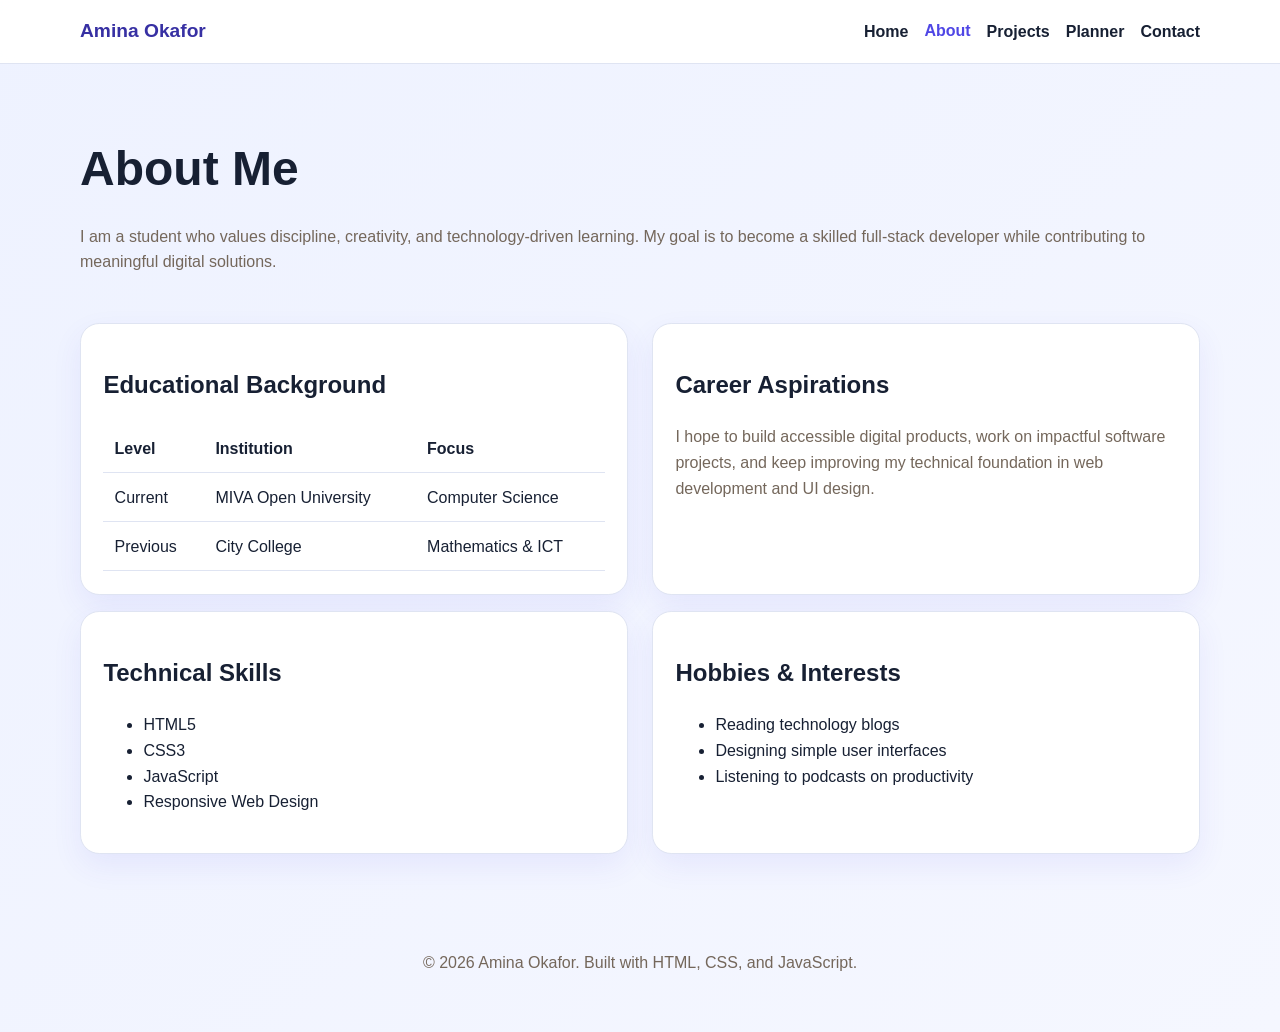
<file: about.html>
<!DOCTYPE html>
<html lang="en">
  <head>
    <meta charset="UTF-8" />
    <meta name="viewport" content="width=device-width, initial-scale=1.0" />
    <title>About Me | Student Portfolio</title>
    <link rel="stylesheet" href="styles.css" />
  </head>
  <body data-page="about">
    <header class="site-header">
      <div class="container nav-wrap">
        <a class="brand" href="index.html">Amina Okafor</a>
        <nav class="main-nav">
          <a href="index.html">Home</a>
          <a href="about.html" class="active">About</a>
          <a href="projects.html">Projects</a>
          <a href="planner.html">Planner</a>
          <a href="contact.html">Contact</a>
        </nav>
      </div>
    </header>

    <main class="container page">
      <section class="section">
        <h1>About Me</h1>
        <p>
          I am a student who values discipline, creativity, and technology-driven learning. My goal is
          to become a skilled full-stack developer while contributing to meaningful digital solutions.
        </p>
      </section>

      <section class="section-grid">
        <article class="card">
          <h2>Educational Background</h2>
          <table>
            <thead>
              <tr>
                <th>Level</th>
                <th>Institution</th>
                <th>Focus</th>
              </tr>
            </thead>
            <tbody>
              <tr>
                <td>Current</td>
                <td>MIVA Open University</td>
                <td>Computer Science</td>
              </tr>
              <tr>
                <td>Previous</td>
                <td>City College</td>
                <td>Mathematics & ICT</td>
              </tr>
            </tbody>
          </table>
        </article>

        <article class="card">
          <h2>Career Aspirations</h2>
          <p>
            I hope to build accessible digital products, work on impactful software projects, and keep
            improving my technical foundation in web development and UI design.
          </p>
        </article>
      </section>

      <section class="section-grid">
        <article class="card">
          <h2>Technical Skills</h2>
          <ul>
            <li>HTML5</li>
            <li>CSS3</li>
            <li>JavaScript</li>
            <li>Responsive Web Design</li>
          </ul>
        </article>

        <article class="card">
          <h2>Hobbies & Interests</h2>
          <ul>
            <li>Reading technology blogs</li>
            <li>Designing simple user interfaces</li>
            <li>Listening to podcasts on productivity</li>
          </ul>
        </article>
      </section>
    </main>

    <footer class="footer">
      <p>© 2026 Amina Okafor. Built with HTML, CSS, and JavaScript.</p>
    </footer>
  </body>
</html>
</file>
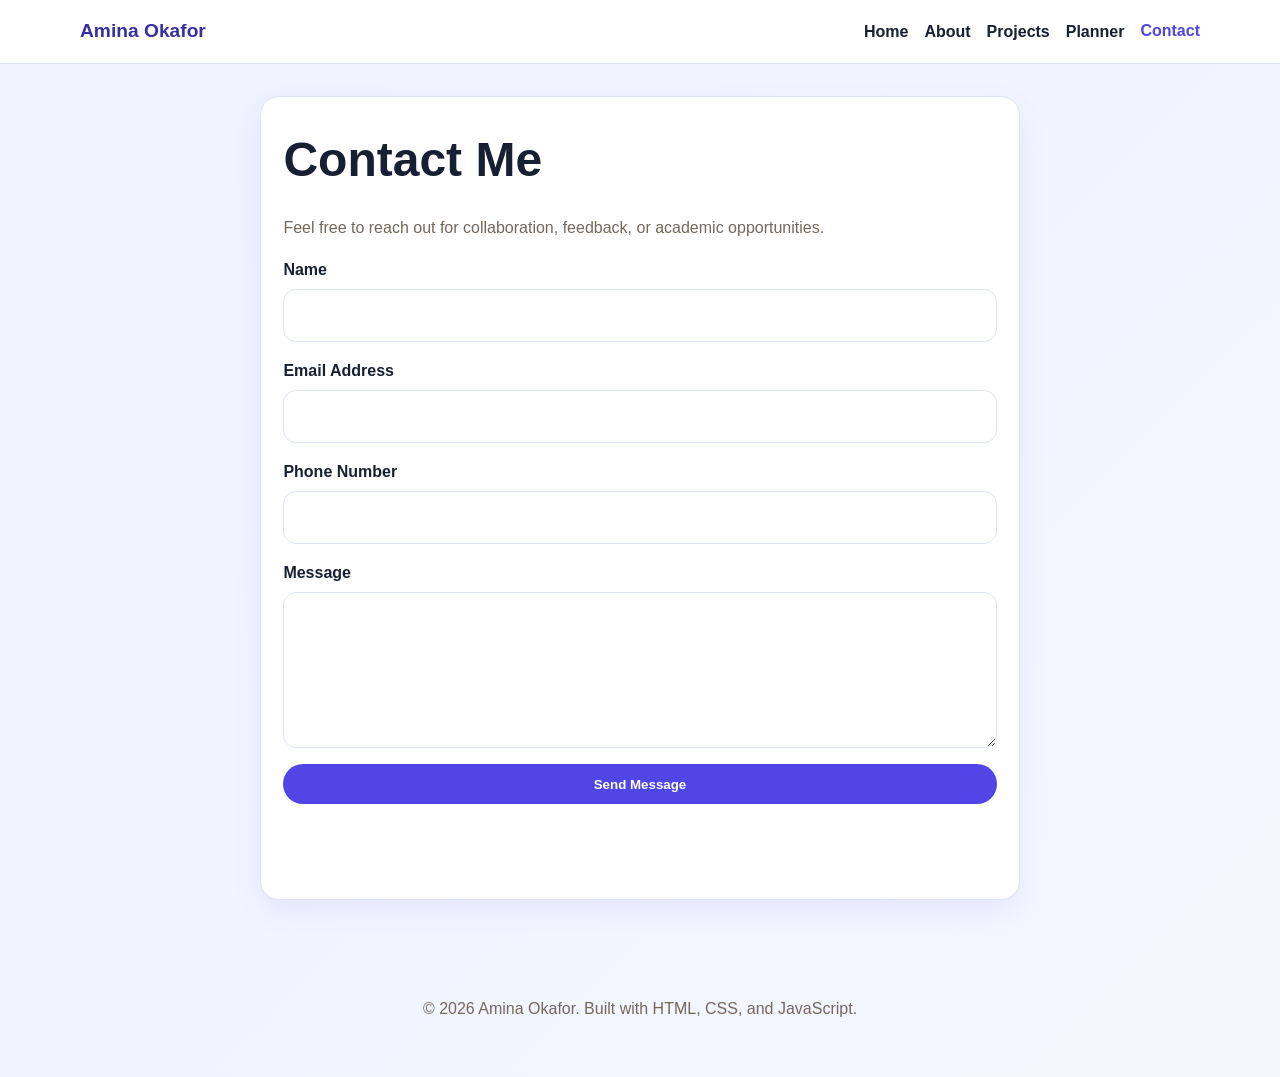
<file: contact.html>
<!DOCTYPE html>
<html lang="en">
  <head>
    <meta charset="UTF-8" />
    <meta name="viewport" content="width=device-width, initial-scale=1.0" />
    <title>Contact | Student Portfolio</title>
    <link rel="stylesheet" href="styles.css" />
  </head>
  <body data-page="contact">
    <header class="site-header">
      <div class="container nav-wrap">
        <a class="brand" href="index.html">Amina Okafor</a>
        <nav class="main-nav">
          <a href="index.html">Home</a>
          <a href="about.html">About</a>
          <a href="projects.html">Projects</a>
          <a href="planner.html">Planner</a>
          <a href="contact.html" class="active">Contact</a>
        </nav>
      </div>
    </header>

    <main class="container page contact-page">
      <section class="card form-card">
        <h1>Contact Me</h1>
        <p>Feel free to reach out for collaboration, feedback, or academic opportunities.</p>

        <form id="contactForm" novalidate>
          <label>
            Name
            <input type="text" id="name" name="name" />
          </label>
          <label>
            Email Address
            <input type="email" id="email" name="email" />
          </label>
          <label>
            Phone Number
            <input type="tel" id="phone" name="phone" />
          </label>
          <label>
            Message
            <textarea id="message" name="message" rows="5"></textarea>
          </label>
          <button type="submit" class="btn">Send Message</button>
          <p id="formMessage" class="form-message" aria-live="polite"></p>
        </form>
      </section>
    </main>

    <footer class="footer">
      <p>© 2026 Amina Okafor. Built with HTML, CSS, and JavaScript.</p>
    </footer>

    <script src="script.js"></script>
  </body>
</html>
</file>
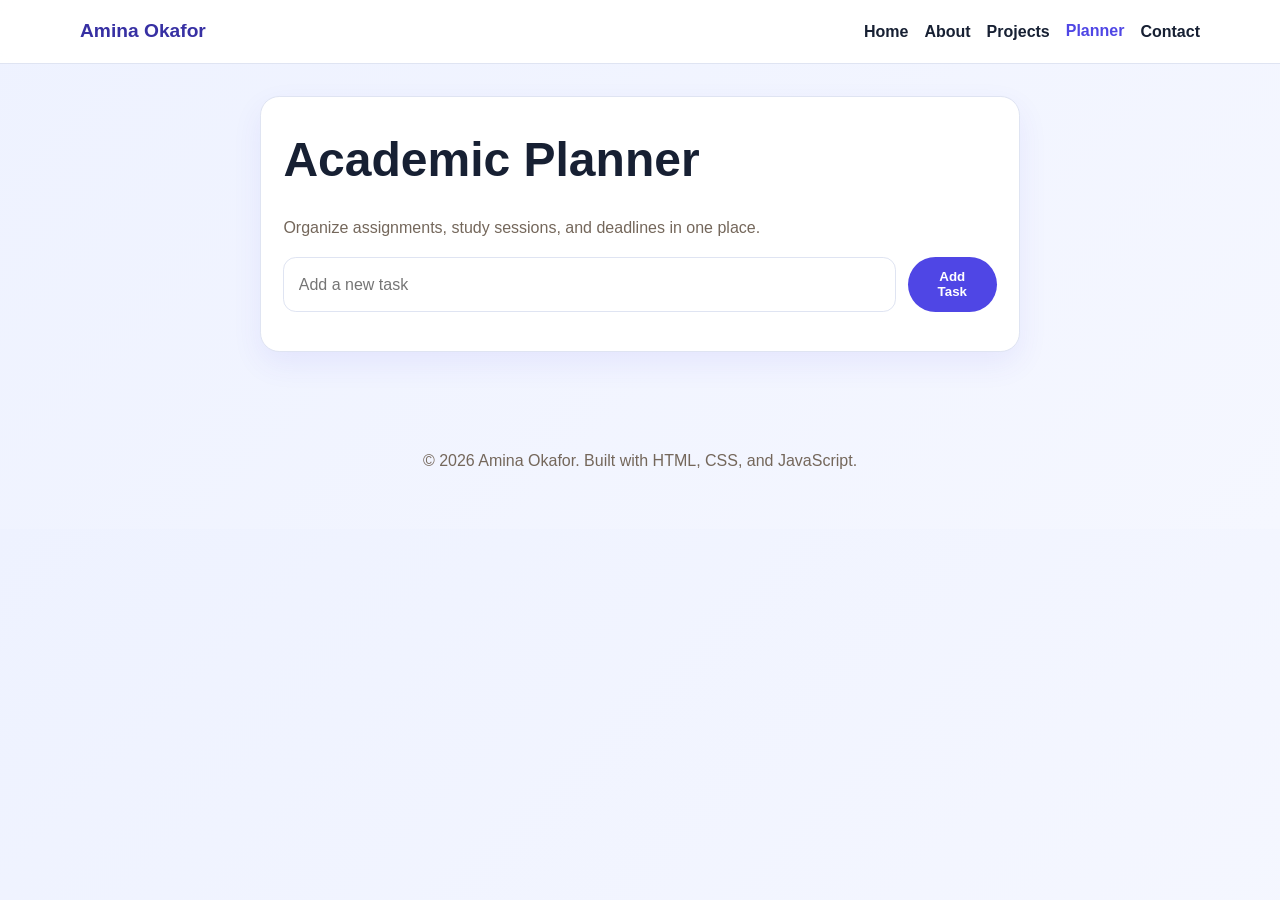
<file: planner.html>
<!DOCTYPE html>
<html lang="en">
  <head>
    <meta charset="UTF-8" />
    <meta name="viewport" content="width=device-width, initial-scale=1.0" />
    <title>Academic Planner | Student Portfolio</title>
    <link rel="stylesheet" href="styles.css" />
  </head>
  <body data-page="planner">
    <header class="site-header">
      <div class="container nav-wrap">
        <a class="brand" href="index.html">Amina Okafor</a>
        <nav class="main-nav">
          <a href="index.html">Home</a>
          <a href="about.html">About</a>
          <a href="projects.html">Projects</a>
          <a href="planner.html" class="active">Planner</a>
          <a href="contact.html">Contact</a>
        </nav>
      </div>
    </header>

    <main class="container page planner-page">
      <section class="card planner-card">
        <h1>Academic Planner</h1>
        <p>Organize assignments, study sessions, and deadlines in one place.</p>

        <form id="taskForm" class="task-form">
          <input id="taskInput" type="text" placeholder="Add a new task" required />
          <button type="submit" class="btn">Add Task</button>
        </form>

        <ul id="taskList" class="task-list"></ul>
      </section>
    </main>

    <footer class="footer">
      <p>© 2026 Amina Okafor. Built with HTML, CSS, and JavaScript.</p>
    </footer>

    <script src="script.js"></script>
  </body>
</html>
</file>
<file: styles.css>
:root {
  --bg: #f5f7ff;
  --surface: #ffffff;
  --primary: #4f46e5;
  --primary-dark: #3730a3;
  --text: #172033;
  --muted: #74675b;
  --border: #dfe4f2;
}

* {
  box-sizing: border-box;
}

body {
  margin: 0;
  font-family: Arial, Helvetica, sans-serif;
  color: var(--text);
  background: linear-gradient(135deg, #eef2ff, var(--bg));
  line-height: 1.6;
}

img {
  max-width: 100%;
  display: block;
}

.container {
  width: min(1120px, calc(100% - 2rem));
  margin: 0 auto;
}

.site-header {
  background: rgba(255, 255, 255, 0.95);
  backdrop-filter: blur(8px);
  position: sticky;
  top: 0;
  z-index: 10;
  border-bottom: 1px solid var(--border);
}

.nav-wrap {
  display: flex;
  align-items: center;
  justify-content: space-between;
  padding: 1rem 0;
}

.brand {
  font-size: 1.2rem;
  font-weight: 700;
  color: var(--primary-dark);
  text-decoration: none;
}

.main-nav {
  display: flex;
  gap: 1rem;
  flex-wrap: wrap;
}

.main-nav a {
  text-decoration: none;
  color: var(--text);
  font-weight: 600;
  transition: color 0.2s ease, transform 0.2s ease;
}

.main-nav a:hover,
.main-nav a.active {
  color: var(--primary);
  transform: translateY(-1px);
}

.hero {
  padding: 4rem 0 3rem;
}

.hero-grid,
.section-grid,
.project-grid {
  display: grid;
  gap: 1.5rem;
}

.hero-grid {
  grid-template-columns: 1.2fr 0.8fr;
  align-items: center;
}

.eyebrow {
  text-transform: uppercase;
  letter-spacing: 0.2em;
  color: var(--primary);
  font-weight: 700;
  font-size: 0.8rem;
}

.hero h1,
.page h1 {
  font-size: clamp(2rem, 4vw, 3rem);
  margin: 0.2rem 0 0.8rem;
}

.hero-copy,
.card p,
.page p {
  color: var(--muted);
}

.btn {
  display: inline-block;
  background: var(--primary);
  color: white;
  padding: 0.8rem 1.2rem;
  border-radius: 999px;
  text-decoration: none;
  font-weight: 700;
  border: none;
  cursor: pointer;
  transition: transform 0.2s ease, background 0.2s ease;
}

.btn:hover {
  background: var(--primary-dark);
  transform: translateY(-2px);
}

.btn.small {
  padding: 0.6rem 1rem;
  font-size: 0.95rem;
}

.hero-card,
.card,
.project-card {
  background: var(--surface);
  border: 1px solid var(--border);
  border-radius: 1.2rem;
  box-shadow: 0 12px 30px rgba(79, 70, 229, 0.08);
}

.hero-card {
  padding: 1rem;
  animation: float 4s ease-in-out infinite;
}

.card,
.project-card {
  padding: 1.4rem;
}

.section-grid {
  grid-template-columns: repeat(2, minmax(0, 1fr));
  margin-top: 1rem;
}

.stats {
  display: grid;
  grid-template-columns: repeat(3, minmax(0, 1fr));
  gap: 1rem;
}

.stats div {
  text-align: center;
  padding: 0.8rem;
  background: var(--bg);
  border-radius: 0.8rem;
}

.section {
  padding: 2rem 0 1rem;
}

.video-frame {
  position: relative;
  padding-bottom: 56.25%;
  height: 0;
  overflow: hidden;
  border-radius: 1rem;
  box-shadow: 0 12px 30px rgba(0, 0, 0, 0.08);
}

.video-frame iframe {
  position: absolute;
  inset: 0;
  width: 100%;
  height: 100%;
  border: 0;
}

.page {
  padding: 2rem 0 3rem;
}

table {
  width: 100%;
  border-collapse: collapse;
}

th,
td {
  text-align: left;
  padding: 0.7rem;
  border-bottom: 1px solid var(--border);
}

.project-grid {
  grid-template-columns: repeat(3, minmax(0, 1fr));
}

.project-card img {
  border-radius: 0.8rem;
  margin-bottom: 1rem;
}

.planner-card,
.form-card {
  max-width: 760px;
  margin: 0 auto;
}

.task-form {
  display: flex;
  gap: 0.75rem;
  margin: 1rem 0;
}

.task-form input,
form input,
form textarea {
  width: 100%;
  padding: 0.8rem 0.9rem;
  border: 1px solid var(--border);
  border-radius: 0.8rem;
  font: inherit;
}

.task-list {
  list-style: none;
  padding: 0;
  margin: 0;
  display: grid;
  gap: 0.8rem;
}

.task-item {
  display: flex;
  align-items: center;
  justify-content: space-between;
  gap: 1rem;
  padding: 0.9rem 1rem;
  background: var(--bg);
  border-radius: 0.9rem;
}

.task-item.completed span {
  text-decoration: line-through;
  color: #6b7280;
}

.task-actions {
  display: flex;
  gap: 0.5rem;
}

.task-actions button,
.icon-btn {
  border: none;
  border-radius: 999px;
  padding: 0.45rem 0.7rem;
  cursor: pointer;
  font-weight: 700;
}

.task-actions .complete-btn {
  background: #dcfce7;
  color: #166534;
}

.task-actions .delete-btn {
  background: #fee2e2;
  color: #b91c1c;
}

.form-card form {
  display: grid;
  gap: 1rem;
}

.form-card label {
  font-weight: 600;
  display: grid;
  gap: 0.4rem;
}

.form-message {
  min-height: 1.5rem;
  color: var(--primary-dark);
  font-weight: 700;
}

.footer {
  text-align: center;
  padding: 2rem 1rem 2.5rem;
  color: var(--muted);
}

@keyframes float {
  0%,
  100% {
    transform: translateY(0);
  }
  50% {
    transform: translateY(-6px);
  }
}

@media (max-width: 900px) {
  .hero-grid,
  .section-grid,
  .project-grid {
    grid-template-columns: 1fr;
  }
}

@media (max-width: 640px) {
  .nav-wrap {
    flex-direction: column;
    gap: 0.75rem;
  }

  .stats {
    grid-template-columns: 1fr;
  }

  .task-form {
    flex-direction: column;
  }
}
</file>
